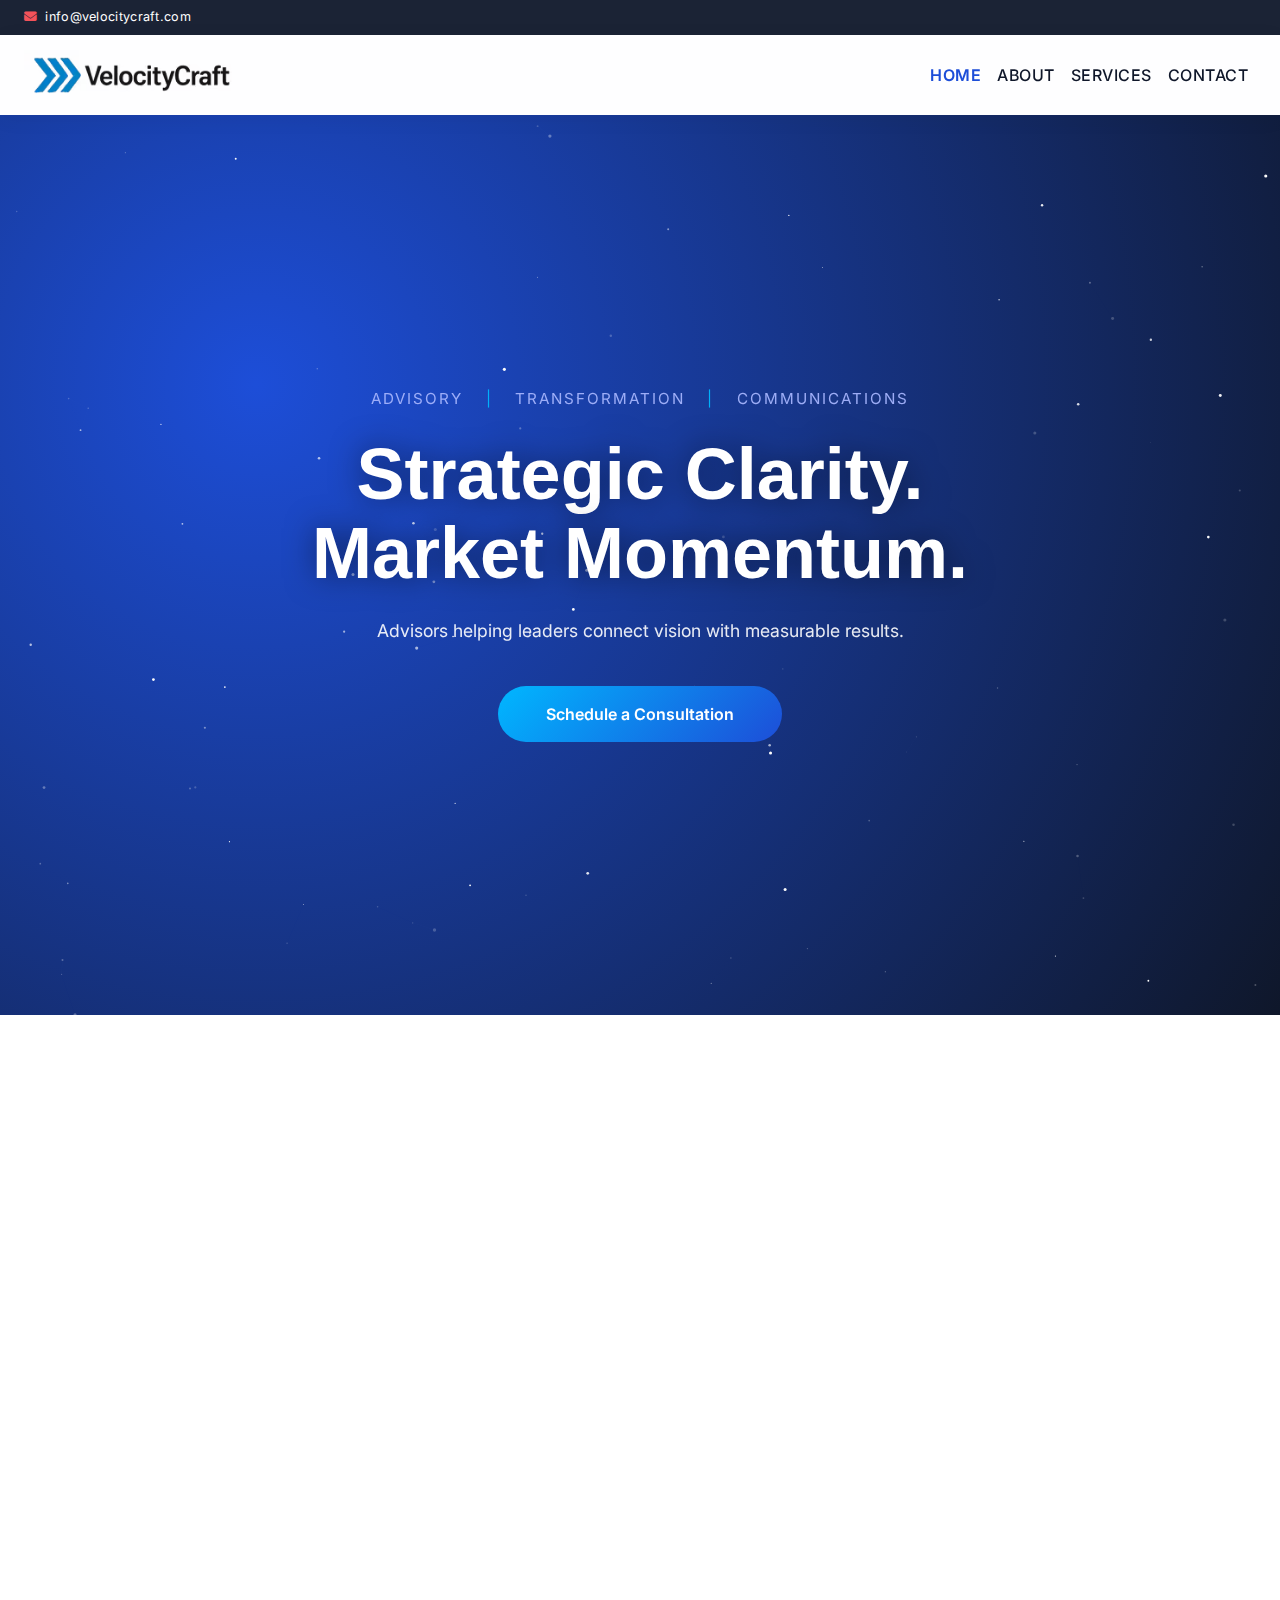
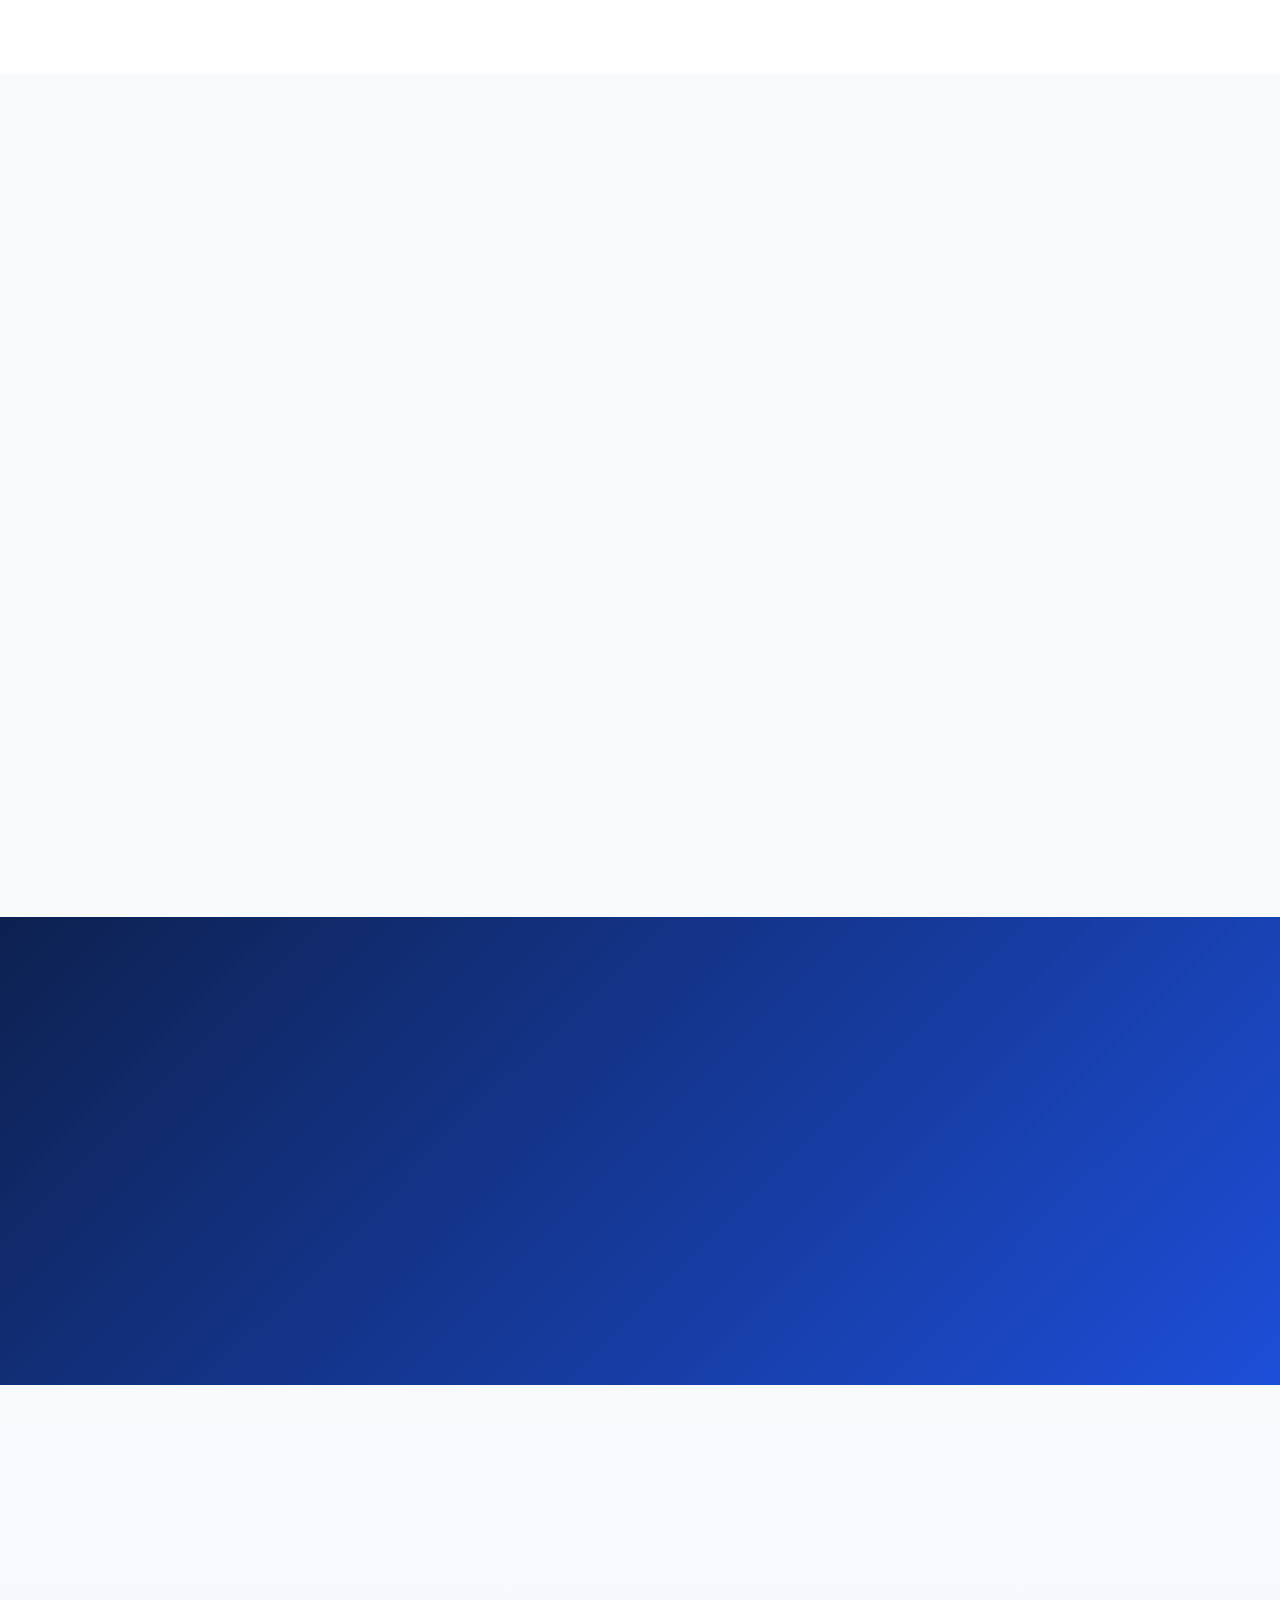
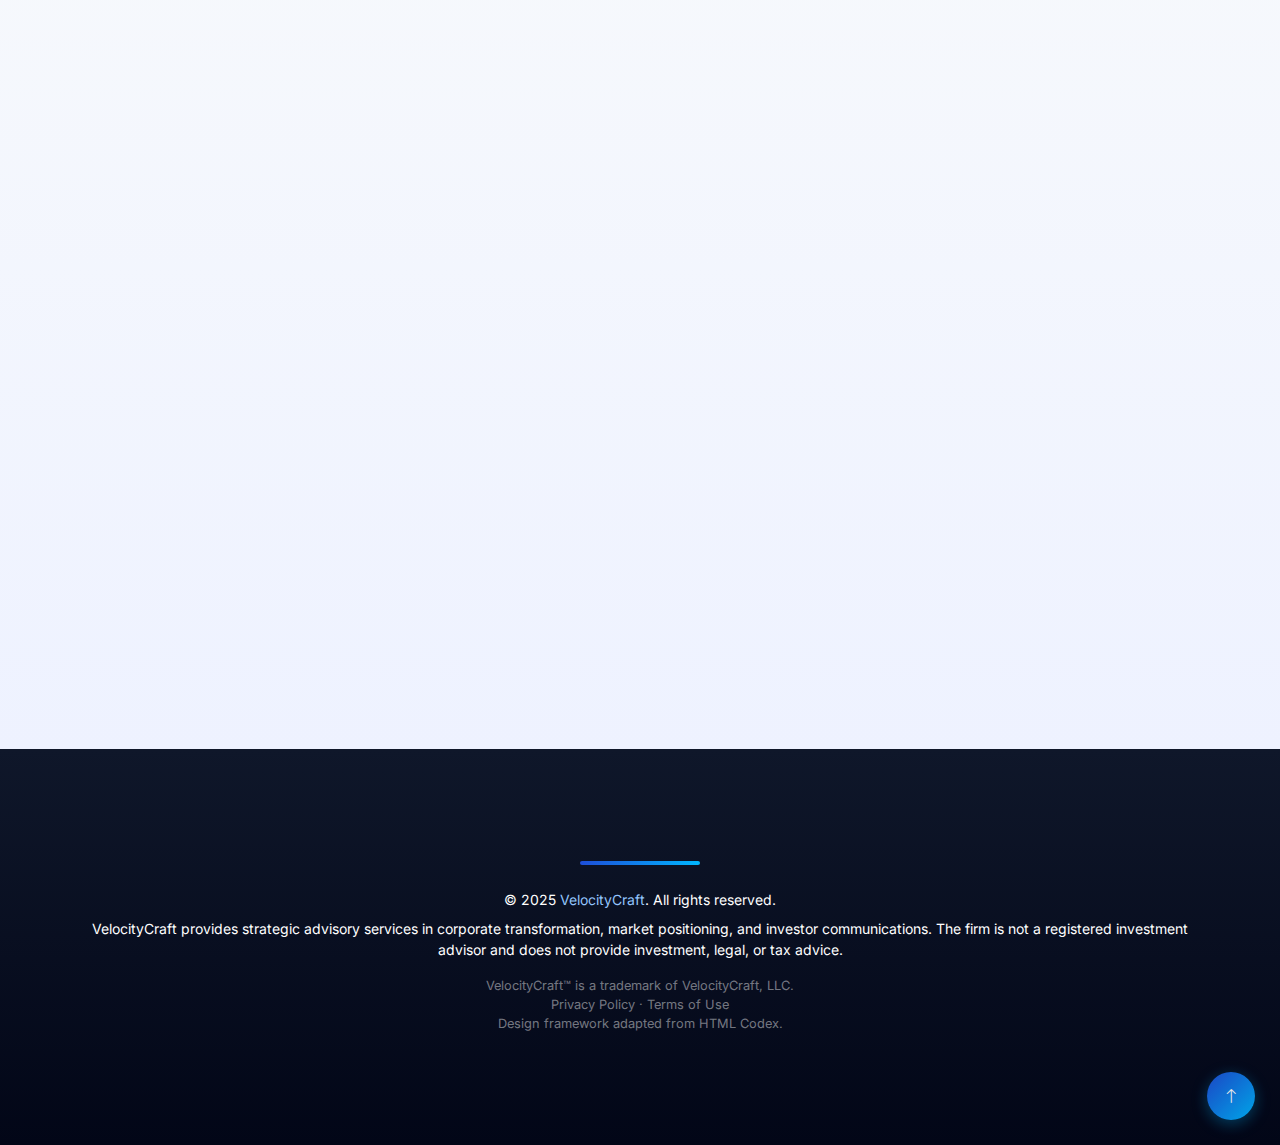
<file: index.html>
<!DOCTYPE html>
<html lang="en">
  
<head>
  <!-- Metadata & Basic Config -->
  <meta charset="utf-8">
  <meta name="viewport" content="width=device-width, initial-scale=1">
  <title>VelocityCraft | Strategic Consultants for Public Companies & High-Growth Startups</title>
  <meta name="description" content="VelocityCraft helps public companies and startups align strategy, execution, and investor communication for measurable performance.">
  <meta name="theme-color" content="#1d4ed8">
  <meta name="color-scheme" content="light dark">

  <!-- Favicon & App Icons -->
  <link rel="icon" type="image/x-icon" sizes="32x32" href="img/favicon.ico">
  <link rel="apple-touch-icon" href="img/apple-touch-icon.png">

<!-- SEO & Social Sharing -->
<meta property="og:title" content="VelocityCraft | Strategic Consultants for Public Companies & High-Growth Startups">
<meta property="og:description" content="VelocityCraft helps public companies and startups align strategy, execution, and investor communication for measurable performance.">
<meta property="og:image" content="https://www.velocitycraft.com/img/vC.png?ver=1">
<meta property="og:image:width" content="1200">
<meta property="og:image:height" content="630">
<meta property="og:url" content="https://www.velocitycraft.com/">
<meta property="og:type" content="website">

<meta name="twitter:card" content="summary_large_image">
<meta name="twitter:title" content="VelocityCraft | Strategic Consultants for Public Companies & High-Growth Startups">
<meta name="twitter:description" content="Advisory for organizations at pivotal moments of change and growth.">
<meta name="twitter:image" content="https://www.velocitycraft.com/img/vC.png?ver=1">



    <!-- Canonical URL -->
  <link rel="canonical" href="https://www.velocitycraft.com/">

  <!-- Schema.org Organization Metadata -->
  <script type="application/ld+json">
  {
    "@context": "https://schema.org",
    "@type": "Organization",
    "name": "VelocityCraft",
    "url": "https://velocitycraft.com",
    "logo": "https://www.velocitycraft.com/img/VelocityCraft-Logo.avif",
    "email": "info@velocitycraft.com",
    "description": "Strategic advisory for public companies and high-growth startups.",
    "sameAs": []
  }
  </script>

  <!-- Inline critical CSS for LCP text -->
<style>
  .lead {
    font-family: 'Inter', sans-serif;
    font-size: 1.25rem;
    line-height: 1.6;
    color: #000;
  }
</style>

  
     <!-- Preconnects for critical CDNs -->
  <link rel="preconnect" href="https://code.jquery.com" crossorigin>
  <link rel="preconnect" href="https://cdn.jsdelivr.net" crossorigin>
  <link rel="preconnect" href="https://cdnjs.cloudflare.com" crossorigin>
  <link rel="preconnect" href="https://fonts.googleapis.com">
  <link rel="preconnect" href="https://fonts.gstatic.com" crossorigin>

<!-- Preload critical icon webfonts (reduces request chain latency) -->
<link rel="preload"
      href="https://cdnjs.cloudflare.com/ajax/libs/font-awesome/6.5.0/webfonts/fa-solid-900.woff2"
      as="font" type="font/woff2" crossorigin>
<link rel="preload"
      href="https://cdn.jsdelivr.net/npm/bootstrap-icons@1.11.3/font/fonts/bootstrap-icons.woff2"
      as="font" type="font/woff2" crossorigin>

  
  <!-- Optimized Google Fonts loading (non-blocking) -->
  <link rel="preload" as="style"
        href="https://fonts.googleapis.com/css2?family=Inter:wght@400;500;600;700&display=swap">
  <link rel="stylesheet"
        href="https://fonts.googleapis.com/css2?family=Inter:wght@400;500;600;700&display=swap"
        media="print" onload="this.media='all'">
  <noscript>
    <link rel="stylesheet"
          href="https://fonts.googleapis.com/css2?family=Inter:wght@400;500;600;700&display=swap">
  </noscript>

<link rel="preload"
      href="https://cdn.jsdelivr.net/npm/bootstrap-icons@1.11.3/font/bootstrap-icons.css"
      as="style" onload="this.onload=null;this.rel='stylesheet'">
<noscript>
  <link rel="stylesheet"
        href="https://cdn.jsdelivr.net/npm/bootstrap-icons@1.11.3/font/bootstrap-icons.css">
</noscript>



  <!-- Font Display Optimization -->
<style>
@font-face {
  font-family: "Font Awesome 6 Free";
  font-style: normal;
  font-weight: 900;
  font-display: swap;
  src: url("https://cdnjs.cloudflare.com/ajax/libs/font-awesome/6.5.0/webfonts/fa-solid-900.woff2") format("woff2");
}

@font-face {
  font-family: "bootstrap-icons";
  font-style: normal;
  font-weight: 400;
  font-display: swap;
  src: url("https://cdn.jsdelivr.net/npm/bootstrap-icons@1.11.3/font/fonts/bootstrap-icons.woff2") format("woff2");
}
</style>

  <!-- Non-blocking CSS Preloads -->

  <link rel="preload" href="css/bootstrap.min.css?ver=1" as="style" onload="this.onload=null;this.rel='stylesheet'">
<link rel="preload" href="css/style.css?ver=1" as="style" onload="this.onload=null;this.rel='stylesheet'">
<link rel="preload" href="lib/owlcarousel/assets/owl.carousel.min.css?ver=1" as="style" onload="this.onload=null;this.rel='stylesheet'">
<link rel="preload" href="https://unpkg.com/aos@next/dist/aos.css" as="style" onload="this.onload=null;this.rel='stylesheet'">
<link rel="preload" href="https://cdnjs.cloudflare.com/ajax/libs/font-awesome/6.5.0/css/all.min.css" as="style" onload="this.onload=null;this.rel='stylesheet'">


  
  <!-- Fallback for browsers without preload support -->
  <noscript>
    <link rel="stylesheet" href="css/bootstrap.min.css?ver=1">
    <link rel="stylesheet" href="css/style.css?ver=1">
    <link rel="stylesheet" href="lib/owlcarousel/assets/owl.carousel.min.css?ver=1">
    <link rel="stylesheet" href="https://unpkg.com/aos@next/dist/aos.css">
    <link rel="stylesheet" href="https://cdnjs.cloudflare.com/ajax/libs/font-awesome/6.5.0/css/all.min.css">
  </noscript>

 <!-- AOS (Animate on Scroll) -->
<script src="https://unpkg.com/aos@next/dist/aos.js" defer></script>
<script>
  window.addEventListener('load', () => {
    requestAnimationFrame(() => {
      AOS.init({
        duration: 800,
        easing: 'ease-out-quad',
        once: true,
        throttleDelay: 200
      });

      // Throttle AOS refresh on resize
      let aosTimeout;
      window.addEventListener('resize', () => {
        clearTimeout(aosTimeout);
        aosTimeout = setTimeout(() => AOS.refresh(), 300);
      });
    });
  });
</script>

  <!-- Page Load Animation Script -->
  <script>
    window.addEventListener('load', () => document.body.classList.add('loaded'));
  </script>



</head>

  
  

<body style="content-visibility:auto">

  <div class="scroll-progress"></div>


  <!-- ================= TOPBAR ================= -->
<div class="container-fluid d-none d-lg-block py-2 px-4 topbar text-light">
  <div class="d-flex justify-content-between align-items-center">
    <small class="d-flex align-items-center gap-2">
      <i class="fa fa-envelope text-primary"></i>
      <a href="mailto:info@velocitycraft.com" class="text-light text-decoration-none hover-bright">
        info@velocitycraft.com
      </a>
    </small>
    <!-- Optional phone or socials could go here -->
  </div>
</div>

<!-- ================= NAVBAR ================= -->
<nav class="navbar navbar-expand-lg sticky-top px-4 py-2 modern-nav">
  <a href="/" class="navbar-brand d-flex align-items-center logo-wrap">
    <img src="img/VelocityCraft-Logo.avif?ver=1" alt="VelocityCraft Logo" class="logo-img" width="250" 
     height="58" fetchpriority="high">
  </a>

  <button class="navbar-toggler border-0 shadow-none" type="button" data-bs-toggle="collapse"
    data-bs-target="#navbarCollapse" aria-controls="navbarCollapse" aria-expanded="false" aria-label="Toggle navigation">
    <span class="navbar-toggler-icon"></span>
  </button>

  <div class="collapse navbar-collapse" id="navbarCollapse">
    <div class="navbar-nav ms-auto align-items-center">
      <a href="#home" class="nav-item nav-link nav-hover active">Home</a>
      <a href="#about" class="nav-item nav-link nav-hover">About</a>
      <a href="#services" class="nav-item nav-link nav-hover">Services</a>
      <a href="#contact" class="nav-item nav-link nav-hover">Contact</a>
    </div>
  </div>
</nav>



<!-- ================= SCRIPT ================= -->
<script>
  // Add scroll detection for subtle navbar shrinking
  window.addEventListener('scroll', () => {
    const nav = document.querySelector('.navbar');
    if (window.scrollY > 50) nav.classList.add('scrolled');
    else nav.classList.remove('scrolled');
  });
</script>





  <!-- Hero -->
<main id="main-content" role="main">

  
  <!-- ================= HERO SECTION ================= -->
<section id="home" class="hero-section d-flex align-items-center justify-content-center text-center position-relative">
  <!-- Animated background canvas -->
  <canvas id="heroCanvas"></canvas>

  <!-- Hero Content -->
  <div class="hero-content px-4" data-aos="fade-up" data-aos-delay="200">
    <div class="hero-tagline">
      <span>Advisory</span>
      <span class="divider">|</span>
      <span>Transformation</span>
      <span class="divider">|</span>
      <span>Communications</span>
    </div>

    <h2 class="hero-title">Strategic Clarity. Market Momentum.</h2>

    <!-- Supporting tagline -->
  <p class="hero-subtitle">
Advisors helping leaders connect vision with measurable results.
  </p>

    <a href="#contact" class="btn hero-btn rounded-pill px-5 py-3 fw-semibold mt-3">
   Schedule a Consultation
    </a>
  </div>
</section>

  <h1 class="visually-hidden">Strategic Consulting for Public Companies and Growth-Stage Startups</h1>





<!-- ================= HERO SCRIPT ================= -->
<script>
/* Cinematic drifting starfield with gradually forming constellations */
const heroCanvas = document.getElementById("heroCanvas");
const ctx = heroCanvas.getContext("2d");
let stars = [], w, h, time = 0;

function resize() {
  w = heroCanvas.width = window.innerWidth;
  h = heroCanvas.height = window.innerHeight;
}
window.addEventListener("resize", resize);
resize();

function initStars() {
  const colors = ["#ffffff", "#a5b4fc", "#93c5fd", "#00b7ff"];
  stars = Array.from({ length: 90 }, () => ({
    x: Math.random() * w,
    y: Math.random() * h,
    r: Math.random() * 1.3 + 0.4,
    dx: (Math.random() - 0.5) * 0.25,
    dy: (Math.random() - 0.5) * 0.25,
    color: colors[Math.floor(Math.random() * colors.length)],
    twinkle: Math.random() * Math.PI * 2
  }));
}

function draw() {
  time += 0.003; // gradually allow more constellation lines
  const connectionRange = Math.min(20 + time * 250, 100); // slowly grows from 30px to 130px

  ctx.clearRect(0, 0, w, h);

  // constellation lines (gradual appearance)
  for (let i = 0; i < stars.length; i++) {
    for (let j = i + 1; j < stars.length; j++) {
      const dx = stars[i].x - stars[j].x;
      const dy = stars[i].y - stars[j].y;
      const dist = Math.sqrt(dx * dx + dy * dy);
      if (dist < connectionRange) {
        const alpha = (1 - dist / connectionRange) * 0.35 * (time > 1 ? 1 : time); // fade in globally
        if (alpha > 0) {
          ctx.strokeStyle = `rgba(165,180,252,${alpha})`;
          ctx.lineWidth = 0.5;
          ctx.beginPath();
          ctx.moveTo(stars[i].x, stars[i].y);
          ctx.lineTo(stars[j].x, stars[j].y);
          ctx.stroke();
        }
      }
    }
  }

  // draw and move stars
  for (const s of stars) {
    s.twinkle += 0.04;
    const brightness = 0.6 + 0.4 * Math.sin(s.twinkle);
    ctx.beginPath();
    ctx.arc(s.x, s.y, s.r, 0, Math.PI * 2);
    ctx.fillStyle = `rgba(255,255,255,${brightness})`;
    ctx.fill();

    s.x += s.dx;
    s.y += s.dy;

    if (s.x < 0 || s.x > w) s.dx *= -1;
    if (s.y < 0 || s.y > h) s.dy *= -1;
  }

  requestAnimationFrame(draw);
}

initStars();
draw();
</script>






  

<!-- ================= ABOUT SECTION ================= -->
<section id="about" class="about-section container-fluid py-6 px-4 bg-white text-dark">
  <div class="row g-5 justify-content-center text-center">
    <div class="col-lg-10 col-xl-8" data-aos="fade-up" data-aos-delay="150">

      <!-- Headline -->
      <h2 class="display-5 fw-bold mb-4">
        Welcome to <span class="brand-gradient">VelocityCraft</span>
      </h2>

      <!-- Intro paragraph -->
<p class="lead mb-4 fw-normal">
VelocityCraft advises public companies across OTC and Nasdaq markets and private ventures preparing to access capital. We help leaders align strategy, execution, and communication to translate clarity into measurable market performance.
</p>


      <!-- Core value bullets -->
      <ul class="about-list mb-4 mx-auto text-start" style="max-width:700px;">
<li><strong>Strategic Alignment:</strong> Ensuring leadership clarity around priorities and performance goals.</li>
<li><strong>Financial Storytelling:</strong> Translating results into investor-ready narratives that build trust.</li>
<li><strong>Stakeholder Communications:</strong> Maintaining consistency across executives, boards, and shareholders.</li>

      </ul>

      <!-- Disclaimer + CTA -->
      <p class="text-muted small mb-4">
        VelocityCraft collaborates with financial advisors but is <strong>not</strong> a registered investment advisor.
      </p>

      <a href="#services" class="btn about-btn rounded-pill px-5 py-3 fw-semibold">
        Explore Services
      </a>
    </div>
  </div>
</section>





<!-- ================= SERVICES SECTION ================= -->
<section id="services" class="services-section container-fluid py-6 px-4 text-white">
  <div class="text-center mb-5" data-aos="fade-up">
<br>
    <h2 class="display-6 fw-bold mb-2" style="color:#fff;">Strategic Consulting for Public Companies and Growth-Stage Startups</h2>
    <br>
    <p class="opacity-90 mb-3">We advise organizations through operational transformation, investor communication, and strategic partnerships that create lasting enterprise value. For OTC and Nasdaq issuers, VelocityCraft helps accelerate visibility, improve market perception, and prepare for uplisting or capital access. Our advisors have guided issuers through governance upgrades, investor outreach, and brand repositioning to build trading momentum and institutional credibility.</p>
    <hr class="w-25 mx-auto section-divider">
  </div>

  <div class="row g-4 justify-content-center">
    <!-- Service Card 1 -->
    <div class="col-md-6 col-lg-4" data-aos="fade-up" data-aos-delay="100">
      <div class="service-card text-center p-5 h-100 rounded-4">
        <div class="service-icon mb-4">
          <i class="fa fa-chart-line fa-2x"></i>
        </div>
        <h3 class="fw-bold mb-3" style="color:#fff;">Strategic Transformation</h3>
        <p class="opacity-90">
Optimize structure, process, and execution to scale efficiently.        </p>
      </div>
    </div>

    <!-- Service Card 2 -->
    <div class="col-md-6 col-lg-4" data-aos="fade-up" data-aos-delay="200">
      <div class="service-card text-center p-5 h-100 rounded-4">
        <div class="service-icon mb-4">
          <i class="fa fa-bullhorn fa-2x"></i>
        </div>
       <h3 class="fw-bold mb-3" style="color:#fff;">Investor & Market Communication</h3>

        <p class="opacity-90">
        Shape the narrative that drives valuation and investor trust.
        </p>
      </div>
    </div>

    <!-- Service Card 3 -->
    <div class="col-md-6 col-lg-4" data-aos="fade-up" data-aos-delay="300">
      <div class="service-card text-center p-5 h-100 rounded-4">
        <div class="service-icon mb-4">
          <i class="fa fa-handshake fa-2x"></i>
        </div>
    <h3 class="fw-bold mb-3" style="color:#fff;">Advisory & Partnerships</h3>

        <p class="opacity-90">
        Align boards, leadership, and partners for sustained market momentum.
        </p>
      </div>
    </div>
  </div>
</section>




  
<!-- ================= CTA SECTION ================= -->
<section id="cta" class="cta-section container-fluid text-center text-white position-relative">
  <div class="cta-content position-relative" data-aos="zoom-in" data-aos-delay="150">
    <h2 class="display-5 fw-bold mb-3">
      Strengthen Market Presence. Accelerate Growth.
    </h2>
    <p class="lead mb-4 opacity-90">
      Work with VelocityCraft to enhance visibility, investor confidence, and readiness for your next capital milestone.
    </p>
    <a href="#contact" class="btn cta-btn rounded-pill px-5 py-3 fw-semibold">
      Contact VelocityCraft
    </a>
  </div>
</section>





  <!-- ================= CONTACT SECTION ================= -->
<section id="contact" class="contact-section py-6">
  <div class="container" style="max-width:720px;">
    
    <!-- Section Header -->
    <div class="text-center mb-5" data-aos="fade-up">
      <h2 class="display-6 fw-bold mb-3 text-dark">Contact Us</h2>
      <p class="text-secondary mb-0">
        We partner with organizations ready to move from complexity to clarity.
      </p>
      <hr class="contact-divider mx-auto mt-4">
    </div>

    <!-- Contact Form -->
   <form  id="contact-form" action="https://formspree.io/f/mzzkeklv" method="POST" 
      class="contact-form bg-white p-5 rounded-4 shadow-lg mx-auto" 
      data-aos="fade-up" data-aos-delay="150">
  
  <!-- Hidden config -->
  <input type="hidden" name="_subject" value="New message from VelocityCraft website">
  <input type="hidden" name="_next" value="https://velocitycraft.com/thankyou.html">

  <!-- Name -->
  <div class="form-group mb-4">
    <label for="name" class="fw-semibold text-dark mb-2">Full Name</label>
    <input type="text" id="name" name="name"
           class="form-control contact-input"
           placeholder="Enter your full name" required>
  </div>

  <!-- Email -->
  <div class="form-group mb-4">
    <label for="email" class="fw-semibold text-dark mb-2">Email Address</label>
    <input type="email" id="email" name="_replyto"
           class="form-control contact-input"
           placeholder="you@company.com" required>
  </div>

  <!-- Message -->
  <div class="form-group mb-4">
    <label for="message" class="fw-semibold text-dark mb-2">Message</label>
    <textarea id="message" name="message" rows="5"
              class="form-control contact-textarea"
              placeholder="Write your message..." required></textarea>
  </div>

  <!-- Submit -->
  <button type="submit" class="btn contact-btn w-100 py-3 rounded-pill fw-bold">
    Send Message
  </button>
</form>

    <!-- Success / error message placeholder -->
<div id="form-status" class="text-center mt-4 fw-semibold"></div>
    
  </div>
</section>


  </main>

 
<!-- ================= FOOTER ================= -->
<footer class="footer-section text-center text-light position-relative">
  <div class="container py-5">
    <!-- Decorative gradient bar -->
    <div class="footer-gradient-bar mx-auto mb-4"></div>

    <!-- Branding -->
    <p class="mb-2 small opacity-90">
      &copy; 2025 <a href="#" class="footer-link">VelocityCraft</a>. All rights reserved.
    </p>

    <!-- Disclaimer -->
    <p class="mb-3 small opacity-75">
     VelocityCraft provides strategic advisory services in corporate transformation, market positioning, and investor communications. The firm is not a registered investment advisor and does not provide investment, legal, or tax advice.
    </p>

    <!-- Legal + Credits -->
    <p class="small opacity-50 mb-0" style="color:rgba(255,255,255,0.45); font-size:0.8rem;">
      VelocityCraft™ is a trademark of VelocityCraft, LLC.<br>
      <a href="/privacy.html" style="color:rgba(255,255,255,0.45); text-decoration:none;">Privacy Policy</a> · 
      <a href="/terms.html" style="color:rgba(255,255,255,0.45); text-decoration:none;">Terms of Use</a><br>
      Design framework adapted from 
      <a href="https://htmlcodex.com" style="color:rgba(255,255,255,0.45); text-decoration:none;">HTML Codex</a>.
    </p>
  </div>

  <!-- Back to Top Button -->
  <a href="#top" class="back-to-top-btn" aria-label="Back to top">
    <i class="bi bi-arrow-up"></i>
  </a>
</footer>





<!-- ================= FOOTER SCRIPT ================= -->
<script>
  // Back to top visibility logic
  const backToTopBtn = document.querySelector('.back-to-top-btn');
  window.addEventListener('scroll', () => {
    if (window.scrollY > 300) backToTopBtn.classList.remove('hide');
    else backToTopBtn.classList.add('hide');
  });

  // Smooth scroll to top
  backToTopBtn.addEventListener('click', e => {
    e.preventDefault();
    window.scrollTo({ top: 0, behavior: 'smooth' });
  });
</script>

<!-- ================= CORE JS LIBRARIES ================= -->
<script src="https://code.jquery.com/jquery-3.7.1.min.js" defer></script>
<script src="https://cdn.jsdelivr.net/npm/bootstrap@5.0.0/dist/js/bootstrap.bundle.min.js" defer></script>
<script src="lib/owlcarousel/owl.carousel.min.js?ver=1" defer></script>
<script src="js/main.js?ver=1" defer></script>



<script>
window.addEventListener('DOMContentLoaded', () => {
  /* --- Navbar collapse logic --- */
  const collapseEl = document.getElementById('navbarCollapse');
  if (collapseEl) {
    collapseEl.querySelectorAll('.nav-link').forEach(link => {
      link.addEventListener('click', () => {
        const inst = bootstrap.Collapse.getInstance(collapseEl) || new bootstrap.Collapse(collapseEl,{toggle:false});
        inst.hide();
      });
    });
  }

  /* --- Formspree submission handler --- */
  const form = document.getElementById('contact-form');
  const status = document.getElementById('form-status');
  if (form && status) {
    form.addEventListener('submit', async (e) => {
      e.preventDefault();
      status.innerHTML = "Sending...";
      status.style.color = "#1d4ed8";

      try {
        const data = new FormData(form);
        const response = await fetch(form.action, {
          method: form.method,
          body: data,
          headers: { "Accept": "application/json" }
        });

        if (response.ok) {
          form.reset();
          status.innerHTML = `
            <div class="alert alert-success mt-4 rounded-4 p-4"
                 style="background:linear-gradient(135deg,#00b7ff,#1d4ed8);color:#fff;">
              <h5 class="fw-bold mb-2">Message sent successfully!</h5>
              <p class="mb-0">Thank you for contacting VelocityCraft. We’ll be in touch soon.</p>
            </div>`;
          status.scrollIntoView({behavior:"smooth",block:"center"});
          setTimeout(()=>status.innerHTML="",7000);
        } else {
          throw new Error("Network error");
        }
      } catch {
        status.innerHTML = `
          <div class="alert alert-danger mt-4 rounded-4 p-4">
            <strong>Something went wrong.</strong> Please try again later or email us directly at 
            <a href="mailto:info@velocitycraft.com" class="text-white">info@velocitycraft.com</a>.
          </div>`;
      }
    });
  }

  /* --- Scroll progress indicator --- */
  const progressBar = document.querySelector('.scroll-progress');
  if (progressBar) {
    window.addEventListener('scroll', () => {
      const maxScroll = document.body.scrollHeight - window.innerHeight;
      const percent = (window.scrollY / maxScroll) * 100;
      progressBar.style.width = percent + '%';
    });
  }
});
</script>





</body>
</html>
</file>
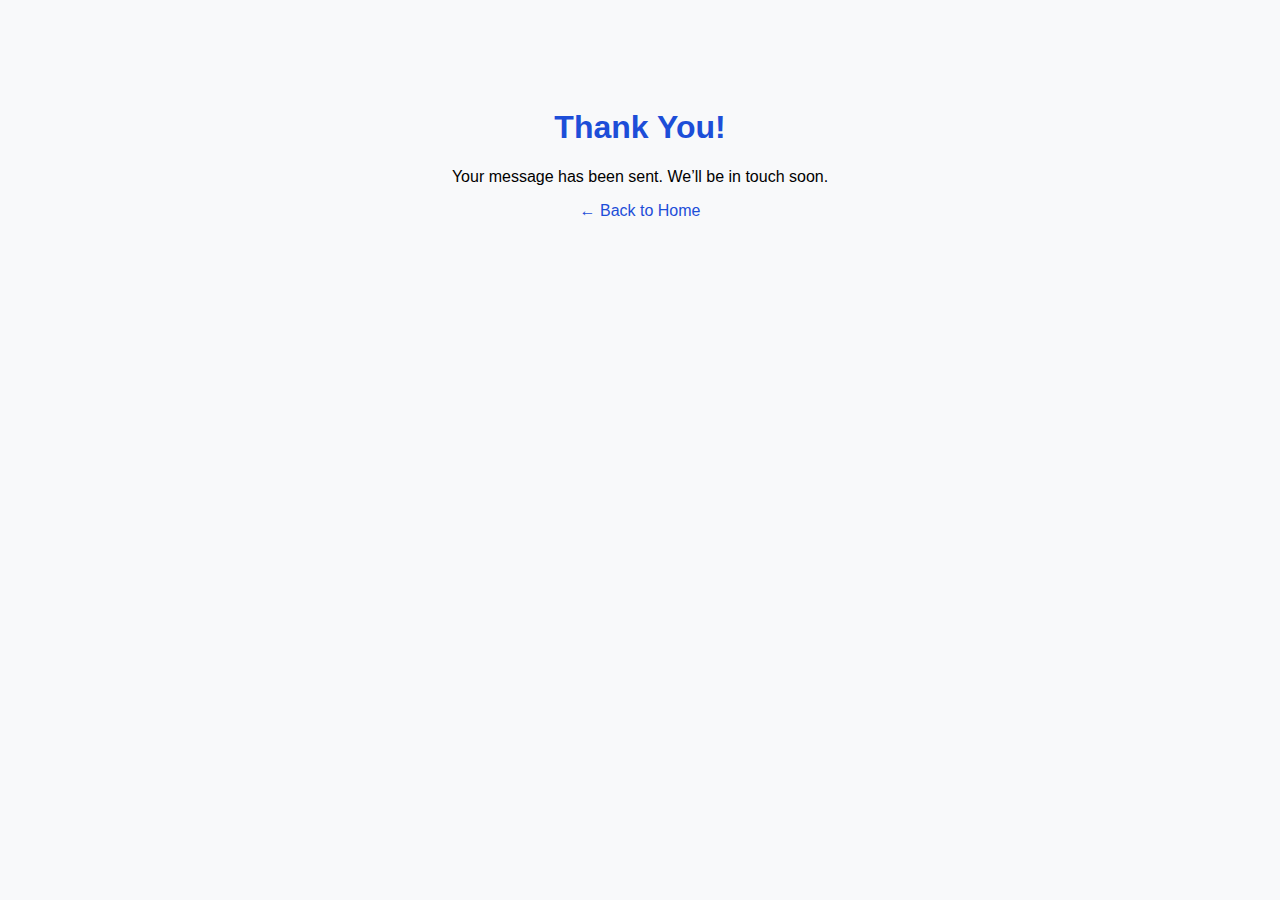
<file: thankyou.html>
<!DOCTYPE html>
<html lang="en">
<head>
  <meta charset="utf-8">
  <title>Thank You | VelocityCraft</title>
  <meta name="viewport" content="width=device-width, initial-scale=1">
</head>
<body style="font-family:Open Sans, sans-serif; text-align:center; padding-top:80px; background:#f8f9fa;">
  <h1 style="color:#1d4ed8;">Thank You!</h1>
  <p>Your message has been sent. We’ll be in touch soon.</p>
  <a href="index.html" style="color:#1d4ed8; text-decoration:none;">← Back to Home</a>
</body>
</html>
</file>
<file: css/style.css>
:root{--primary:#1d4ed8;--accent:#00b7ff;--dark:#0f172a;--light:#f8fafc;--text:#1a1a1a}h1,h2,.fw-bold{font-weight:700!important}h3,h4,.fw-semibold{font-weight:600!important}html{scroll-behavior:smooth}body{font-family:'Inter','Open Sans',sans-serif;color:var(--text);background:var(--light);opacity:0;transition:opacity 0.6s ease}body.loaded{opacity:1}body.loaded{animation:hueShift 30s linear infinite}@keyframes hueShift{0%,100%{filter:hue-rotate(0deg)}50%{filter:hue-rotate(4deg)}}@media (prefers-color-scheme:dark){body{background:var(--dark);color:#e2e8f0}.btn-primary{background-color:var(--accent);border:none}a{color:var(--accent)}}::-webkit-scrollbar{width:8px}::-webkit-scrollbar-thumb{background:var(--primary);border-radius:8px}::-webkit-scrollbar-track{background:#fff0}.pt-6{padding-top:90px}.pb-6{padding-bottom:90px}.py-6{padding-top:90px;padding-bottom:90px}.gradient-bg{background:linear-gradient(120deg,var(--primary),var(--accent),#1e293b);background-size:400% 400%;animation:gradientShift 12s ease infinite}@keyframes gradientShift{0%{background-position:0% 50%}50%{background-position:100% 50%}100%{background-position:0% 50%}}.topbar{background:rgb(15 23 42 / .95);font-size:.9rem;letter-spacing:.3px}.hover-bright:hover{color:var(--accent)!important;transition:color 0.3s ease}.logo-wrap{height:64px;display:flex;align-items:center;overflow:visible}.logo-img{height:50px;width:auto;object-fit:contain;transition:transform 0.3s ease,filter 0.3s ease}.logo-img:hover{transform:scale(1.07);filter:brightness(1.1)}.modern-nav{background:rgb(255 255 255 / .8);backdrop-filter:blur(12px);box-shadow:0 4px 20px rgb(0 0 0 / .05);transition:all 0.3s ease}.navbar.scrolled{padding-top:0.5rem!important;padding-bottom:0.5rem!important;background:rgb(255 255 255 / .9);box-shadow:0 2px 12px rgb(0 0 0 / .1)}.nav-hover{color:var(--dark);font-weight:500;position:relative;text-transform:uppercase;letter-spacing:.5px;transition:color 0.3s ease}.nav-hover::after{content:'';position:absolute;bottom:-3px;left:0;width:0%;height:2px;background:var(--primary);transition:width 0.3s ease}.nav-hover:hover{color:var(--primary)}.nav-hover:hover::after{width:100%}.nav-link.active{color:var(--primary)!important;font-weight:600}@media (prefers-color-scheme:dark){.modern-nav{background:rgb(15 23 42 / .75);backdrop-filter:blur(10px)}.navbar{background:rgb(15 23 42 / .8)!important;backdrop-filter:blur(8px)}.nav-hover{color:#e2e8f0}.nav-hover::after{background:var(--accent)}}@media (max-width:991.98px){.navbar-collapse{position:fixed;top:0;right:0;height:100vh;width:70%;padding:1rem 1.5rem;background:rgb(255 255 255 / .95);backdrop-filter:blur(12px);border-radius:12px 0 0 12px;box-shadow:-4px 0 20px rgb(0 0 0 / .1);transform:translateX(100%);transition:transform .35s ease;display:flex!important;flex-direction:column;align-items:flex-end;text-align:right;z-index:1050}.navbar-collapse.show{transform:translateX(0)}.navbar-collapse .navbar-nav{width:100%;align-items:flex-end!important}.navbar-collapse .nav-link{display:block;padding:.75rem 0;font-size:1.1rem}}.btn,button{font-family:'Inter',sans-serif;font-weight:600;transition:all 0.3s ease;transform:translateY(0);box-shadow:0 4px 10px rgb(0 0 0 / .1);position:relative;overflow:hidden}.btn:hover,button:hover{transform:translateY(-2px) scale(1.04);box-shadow:0 8px 18px rgb(29 78 216 / .3);filter:brightness(1.1);color:#fff!important}.btn:active,button:active{transform:translateY(0) scale(.98);box-shadow:0 4px 8px rgb(29 78 216 / .25)}.btn::after{content:"";position:absolute;top:0;left:-80%;width:40%;height:100%;background:linear-gradient(120deg,transparent,rgb(255 255 255 / .15),transparent);transform:skewX(-20deg);opacity:.4}.btn:hover::after{animation:shimmer 1.2s ease-out forwards}@keyframes shimmer{100%{left:130%;opacity:0}}.hero-section{height:100vh;overflow:hidden;background:radial-gradient(circle at 20% 30%,var(--primary) 0%,var(--dark) 100%);color:#fff;position:relative}#heroCanvas{position:absolute;top:0;left:0;width:100%;height:100%;z-index:1}.hero-content{position:relative;z-index:2;max-width:800px;margin:0 auto;text-align:center}.hero-tagline{display:flex;justify-content:center;align-items:center;gap:1.4rem;text-transform:uppercase;letter-spacing:2px;font-size:.95rem;color:#a5b4fc;text-shadow:0 0 8px rgb(255 255 255 / .1);margin-bottom:1.5rem;opacity:.95}.hero-tagline .divider{color:var(--accent)}.hero-title{font-size:clamp(2.5rem, 6vw, 4.5rem);font-weight:700;color:#fff;text-shadow:0 0 30px rgb(0 0 0 / .5);line-height:1.1;margin-bottom:1.5rem}.hero-subtitle{font-size:1.1rem;color:rgb(255 255 255 / .9);max-width:650px;margin:0 auto 1.5rem;line-height:1.6;font-family:'Inter',sans-serif}.hero-btn{background:linear-gradient(135deg,var(--accent),var(--primary));color:#fff;border:none;border-radius:50px;padding:1rem 2rem;transition:all 0.4s ease;position:relative;box-shadow:none;transform:translateY(0);z-index:1;font-family:'Inter',sans-serif}.hero-btn::before{content:"";position:absolute;top:-50px;left:-50px;right:-50px;bottom:-50px;border-radius:50px;background:#fff0;z-index:0}.hero-btn:hover,.hero-btn::before:hover,.hero-btn:has(:hover){box-shadow:0 0 35px rgb(0 183 255 / .55);filter:brightness(1.15);transform:translateY(-3px) scale(1.05);color:#fff;font-weight:700;letter-spacing:.3px}.hero-section:has(.hero-btn:hover) .hero-btn{box-shadow:0 0 25px rgb(0 183 255 / .25)}@media (max-width:768px){.hero-tagline{font-size:.8rem;gap:1rem}.hero-title{font-size:2.2rem}.hero-btn{padding:.75rem 2.5rem;font-size:.95rem}}@media (max-width:600px){.hero-tagline{flex-wrap:wrap;font-size:.75rem;gap:.6rem;line-height:1.3;margin-bottom:1rem;text-align:center}.hero-tagline span{display:inline-block}}.about-section{background:#fff;color:var(--dark);padding-top:6rem;padding-bottom:6rem}.brand-gradient{background:linear-gradient(90deg,var(--primary),var(--accent));-webkit-background-clip:text;-webkit-text-fill-color:#fff0}.about-list{list-style:none;padding-left:0;line-height:1.8}.about-list li{position:relative;padding-left:1.8rem;margin-bottom:.8rem}.about-list li::before{content:"✓";position:absolute;left:0;top:.1rem;color:var(--primary);font-weight:700}.about-btn{background:linear-gradient(135deg,var(--primary),var(--accent));color:#fff;border:none;border-radius:50px;padding:1rem 2rem;transition:all 0.35s ease;box-shadow:0 6px 18px rgb(29 78 216 / .25)}.about-btn:hover{transform:translateY(-3px) scale(1.03);box-shadow:0 8px 24px rgb(0 183 255 / .35);filter:brightness(1.15)}@media (prefers-color-scheme:dark){.about-section{background:var(--dark);color:#e2e8f0}.text-muted{color:#94a3b8!important}.about-list li::before{color:var(--accent)}}.services-section{color:#fff;background:linear-gradient(rgb(13 33 80 / .75),rgb(13 33 80 / .85)),url(/img/stockmarket.avif) center/cover no-repeat;background-attachment:fixed;overflow:hidden;padding:6rem 1rem;position:relative}.section-divider{border:2px solid rgb(255 255 255 / .3);opacity:.8}.service-card{background:rgb(255 255 255 / .06);border:1px solid rgb(255 255 255 / .15);border-radius:1.25rem;transition:all 0.4s ease;backdrop-filter:blur(6px);padding:2rem}.service-card:hover{transform:translateY(-6px) scale(1.03);box-shadow:0 12px 25px rgb(0 0 0 / .3);background:rgb(255 255 255 / .1)}.service-icon{width:90px;height:90px;background:rgb(255 255 255 / .15);border-radius:50%;display:flex;align-items:center;justify-content:center;margin:0 auto 1rem;transition:all 0.4s ease}.service-card:hover .service-icon{background:linear-gradient(135deg,var(--accent),var(--primary));box-shadow:0 0 25px rgb(0 183 255 / .5);transform:scale(1.1)}@media (prefers-reduced-motion:no-preference){.services-section{background-attachment:fixed}}.cta-section{background:linear-gradient(135deg,var(--primary) 0%,var(--dark) 100%);overflow:hidden;padding:6rem 1rem;text-align:center;color:#fff;position:relative}#ctaCanvas{position:absolute;top:0;left:0;width:100%;height:100%;opacity:.25;z-index:1}.cta-content{position:relative;z-index:2;max-width:700px;margin:0 auto}.cta-content h2{color:#fff;text-shadow:0 0 18px rgb(0 0 0 / .35)}.cta-content p{color:rgb(255 255 255 / .9)}.cta-btn{background:linear-gradient(135deg,var(--accent),var(--primary));border:none;color:#fff;border-radius:50px;padding:1rem 2rem;transition:all 0.4s ease;box-shadow:0 8px 25px rgb(0 183 255 / .35)}.cta-btn:hover{transform:translateY(-3px) scale(1.05);box-shadow:0 12px 35px rgb(0 183 255 / .45);filter:brightness(1.15)}@media (max-width:768px){.cta-content h2{font-size:1.9rem}.cta-btn{padding:.75rem 2.5rem;font-size:.95rem}}.cta-section{background:linear-gradient(135deg,#0d2150,#1d4ed8);color:#fff;padding:6rem 1rem;position:relative;text-align:center}.contact-section{background:linear-gradient(180deg,#f8fafc 0%,#eef2ff 100%);padding-top:6rem;padding-bottom:6rem}.contact-divider{width:80px;border:2px solid var(--primary);opacity:.8}.contact-input,.contact-textarea{background:#f1f5f9;border:none;border-radius:50px;padding:1rem 1.5rem;box-shadow:inset 0 1px 3px rgb(0 0 0 / .05);transition:all 0.3s ease;color:inherit}.contact-textarea{border-radius:20px;resize:none}.contact-input:focus,.contact-textarea:focus{background:#fff;box-shadow:0 0 0 3px rgb(29 78 216 / .25);outline:none}.contact-btn{background:linear-gradient(135deg,var(--primary),var(--accent));border:none;color:#fff;border-radius:50px;padding:1rem 2rem;transition:all 0.4s ease;box-shadow:0 8px 25px rgb(0 183 255 / .35)}.contact-btn:hover{transform:translateY(-3px) scale(1.03);box-shadow:0 12px 30px rgb(0 183 255 / .45)}@media (max-width:768px){.contact-form{padding:2.5rem}.contact-btn{font-size:.95rem}}@media (prefers-color-scheme:dark){.contact-section{background:linear-gradient(180deg,#0f172a 0%,#1e293b 100%)}.contact-form{background:#1e293b;color:#e2e8f0}.contact-input,.contact-textarea{background:#334155;color:#e2e8f0}.contact-input:focus,.contact-textarea:focus{box-shadow:0 0 0 3px rgb(0 183 255 / .3)}}.footer-section{background:linear-gradient(180deg,#0f172a 0%,#020617 100%);color:#e2e8f0;text-align:center;position:relative;padding:4rem 1rem}.footer-gradient-bar{width:120px;height:4px;background:linear-gradient(90deg,var(--primary),var(--accent));border-radius:3px;margin:0 auto 1.5rem}.footer-link{color:#93c5fd;text-decoration:none;border-bottom:1px solid #fff0;transition:all 0.3s ease}.footer-link:hover{color:#fff;border-bottom:1px solid #00b7ff}.back-to-top-btn{position:fixed;bottom:25px;right:25px;width:48px;height:48px;background:linear-gradient(135deg,var(--primary),var(--accent));color:#fff;display:flex;align-items:center;justify-content:center;border-radius:50%;box-shadow:0 4px 15px rgb(0 183 255 / .35);transition:all 0.4s ease;opacity:.9;z-index:50}.back-to-top-btn:hover{transform:translateY(-4px) scale(1.05);box-shadow:0 8px 25px rgb(0 183 255 / .5);opacity:1}.back-to-top-btn.hide{opacity:0;pointer-events:none;transform:translateY(20px)}@media (max-width:768px){.footer-section .container{padding:3rem 1.5rem}.back-to-top-btn{width:42px;height:42px}}.scroll-progress{position:fixed;top:0;left:0;height:3px;background:linear-gradient(90deg,var(--accent),var(--primary));width:0%;z-index:9999;transition:width 0.2s ease-out}@keyframes fadeSlideIn{from{opacity:0;transform:translateY(10px)}to{opacity:1;transform:translateY(0)}}.alert-success{animation:fadeSlideIn 0.5s ease forwards}.visually-hidden{position:absolute;width:1px;height:1px;padding:0;margin:-1px;overflow:hidden;clip:rect(0,0,0,0);white-space:nowrap;border:0}.form-group:focus-within label{color:var(--primary);transform:translateY(-2px);transition:all 0.2s ease}body{font-family:'Inter',system-ui,-apple-system,BlinkMacSystemFont,'Segoe UI',Roboto,sans-serif}.logo-img{aspect-ratio:250 / 58;display:block;flex-shrink:0}.fa,.bi{font-family:"Font Awesome 6 Free","bootstrap-icons",sans-serif}[data-aos]{transform:translateZ(0)}@font-face{font-family:"Font Awesome 6 Free";font-style:normal;font-weight:400;font-display:swap;src:url(https://cdnjs.cloudflare.com/ajax/libs/font-awesome/6.5.0/webfonts/fa-regular-400.woff2) format("woff2")}
</file>
